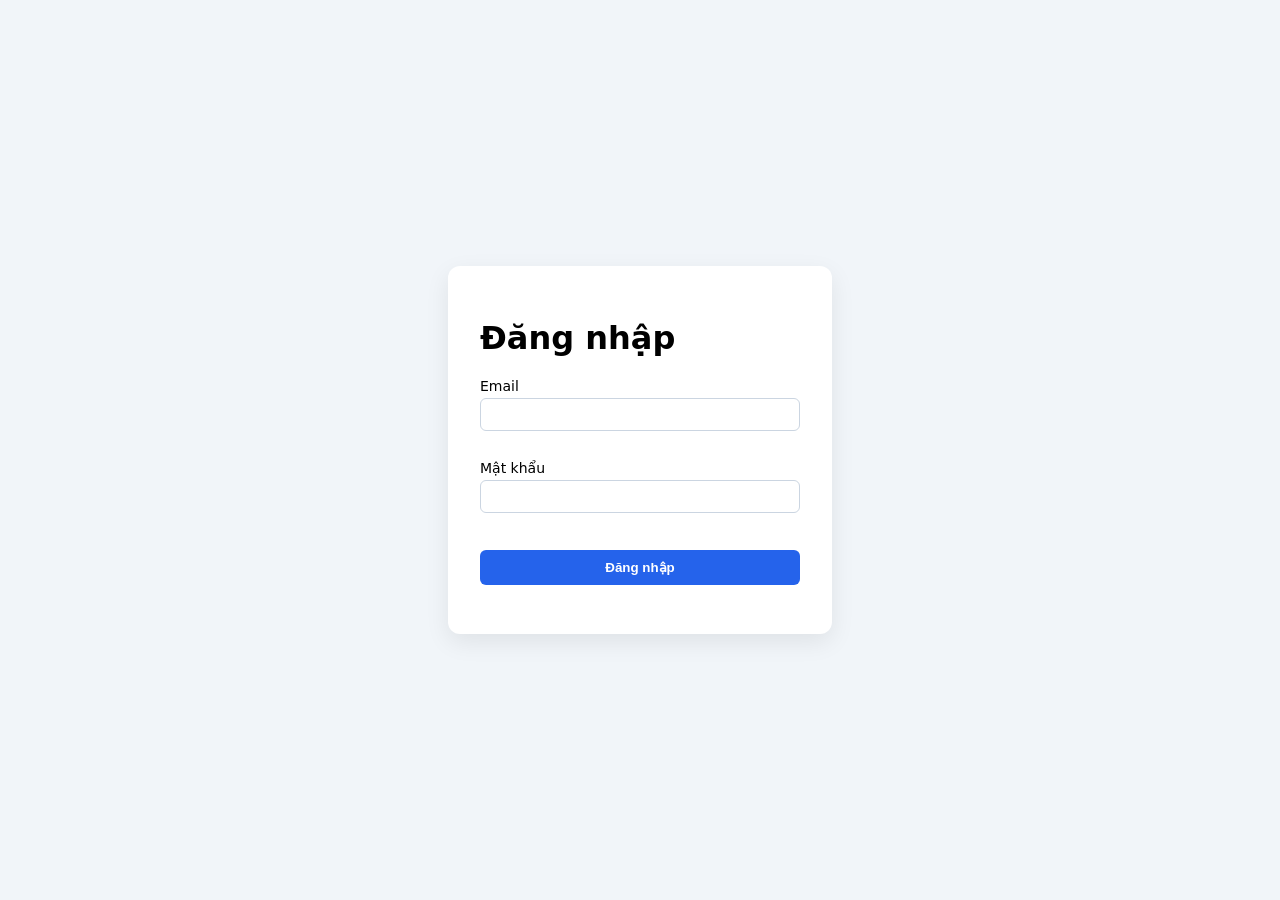
<file: home.html>
<!doctype html>
<html lang="vi">
<head>
  <meta charset="utf-8">
  <meta name="viewport" content="width=device-width, initial-scale=1">
  <title>Trang chủ</title>
  <link rel="stylesheet" href="src/ui/login.css">
</head>
<body>
  <main class="card">
    <h1 id="welcome"></h1>
    <button id="logout" type="button">Đăng xuất</button>
  </main>
  <script type="module" src="src/ui/homePage.js"></script>
</body>
</html>
</file>
<file: src/ui/login.css>
body { font-family: system-ui, sans-serif; background: #f1f5f9; display: grid; place-items: center; min-height: 100vh; margin: 0; }
.card { background: #fff; padding: 32px; border-radius: 12px; width: 320px; box-shadow: 0 8px 24px rgb(0 0 0 / .08); }
label { display: block; margin-top: 12px; font-size: 14px; }
input { display: block; width: 100%; box-sizing: border-box; margin-top: 4px; padding: 8px; border: 1px solid #cbd5e1; border-radius: 6px; }
button { margin-top: 20px; width: 100%; padding: 10px; border: 0; border-radius: 6px; background: #2563eb; color: #fff; font-weight: 600; cursor: pointer; }
button:disabled { opacity: .6; cursor: wait; }
.error { color: #dc2626; font-size: 13px; min-height: 1em; margin: 4px 0 0; }
</file>
